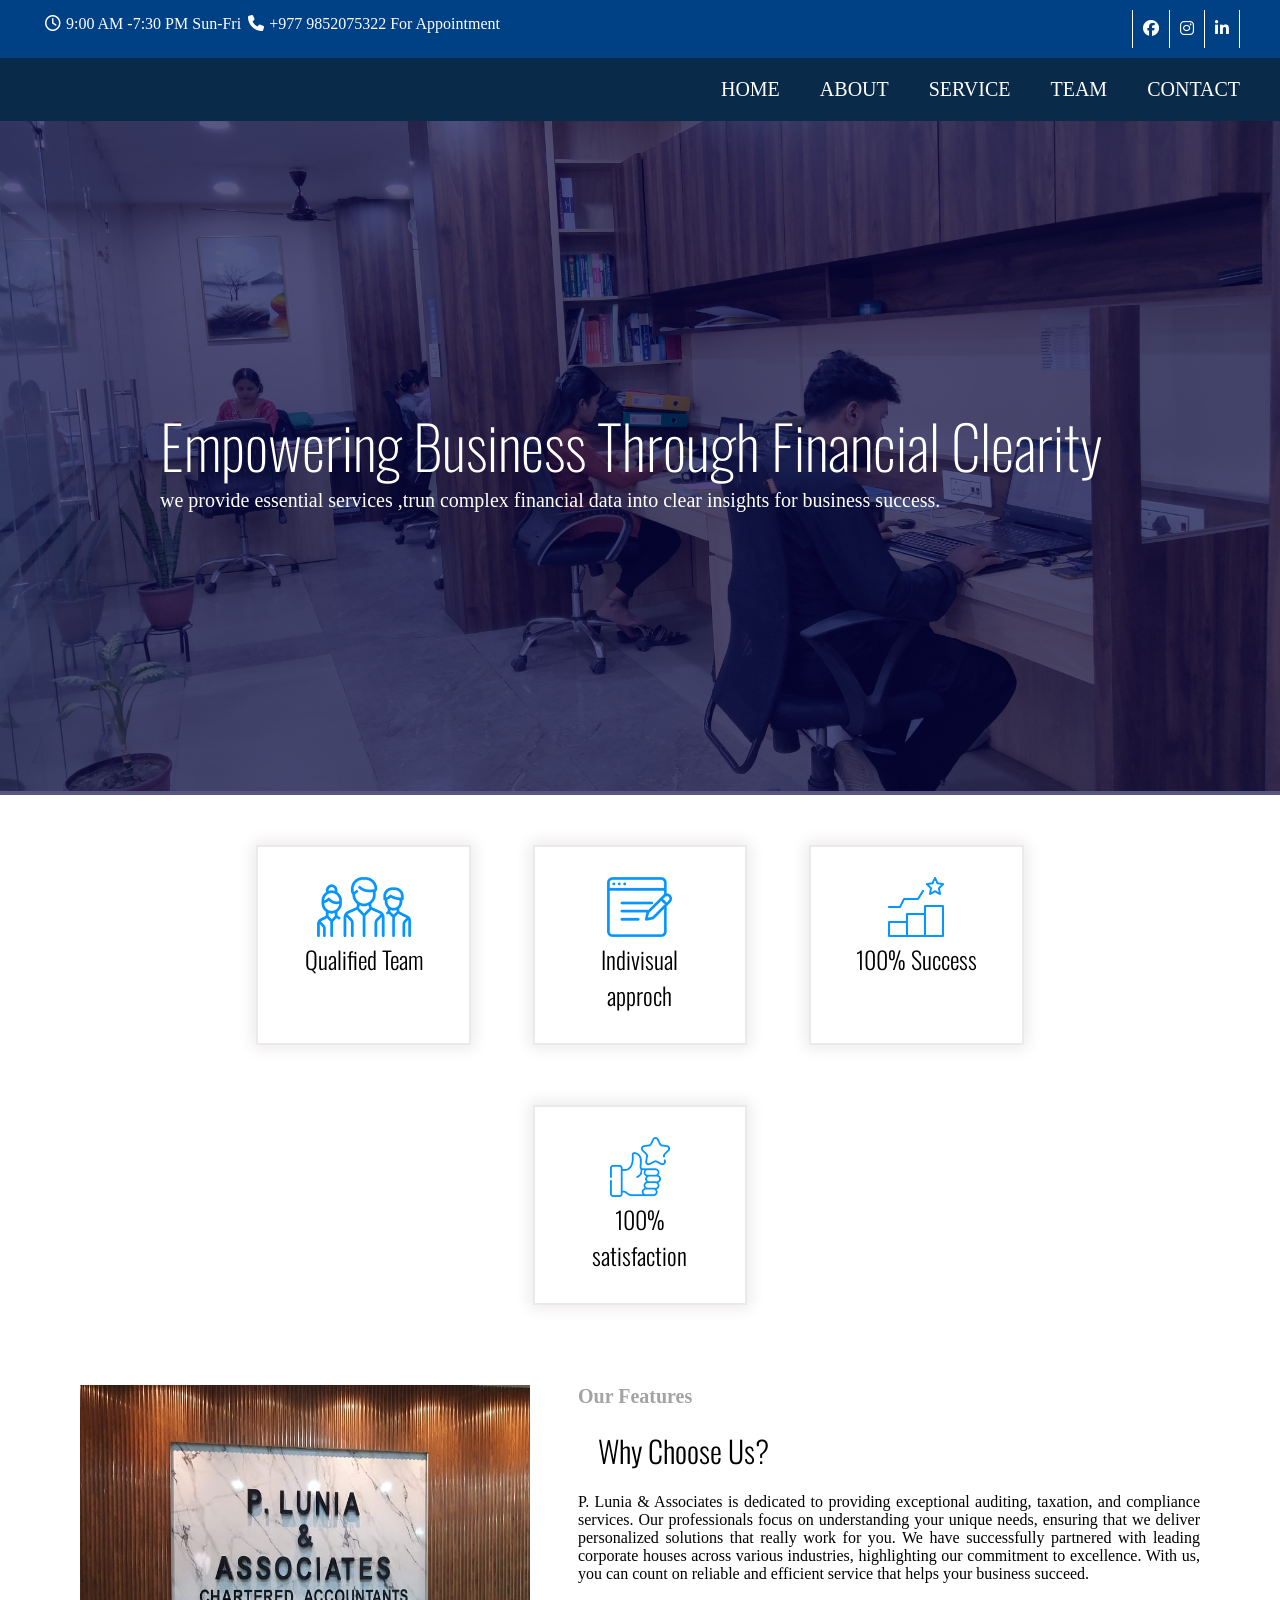
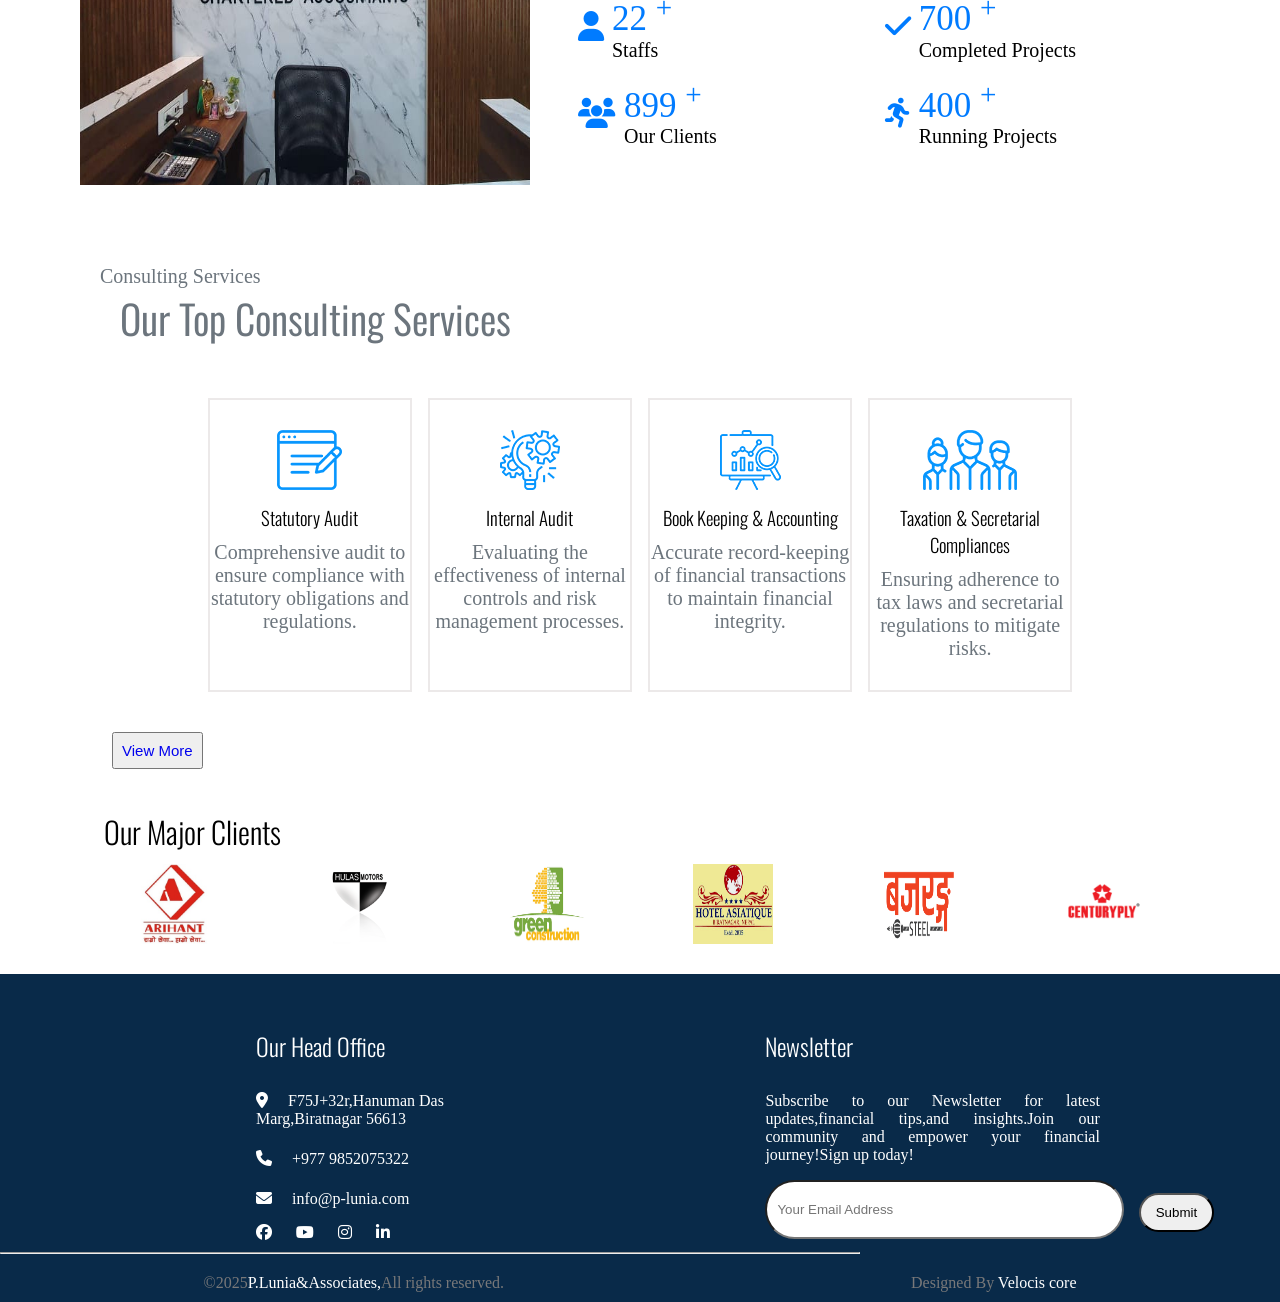
<file: index.html>
<!DOCTYPE html>
<html lang="en">
  <head>
    <meta charset="UTF-8" />
    <meta name="viewport" content="width=device-width, initial-scale=1.0" />
    <title>Document</title>
    <link rel="stylesheet" href="Assets/css/home.css" />
    <link
      rel="stylesheet"
      href="https://cdnjs.cloudflare.com/ajax/libs/font-awesome/6.7.2/css/all.min.css"
    />
    <style>
      @import url("https://fonts.googleapis.com/css2?family=Manrope:wght@200..800&family=Oswald:wght@200..700&family=Poppins:ital,wght@0,100;0,200;0,300;0,400;0,500;0,600;0,700;0,800;0,900;1,100;1,200;1,300;1,400;1,500;1,600;1,700;1,800;1,900&display=swap");
    </style>
  </head>
  <body>
    <!-- header section -->
    <header>
      <div class="topbar">
        <!-- wrapper starts here -->
        <div class="wrapper">
          <div><i class="fa-regular fa-clock"></i>9:00 AM -7:30 PM Sun-Fri</div>
          <div>
            <i class="fa-solid fa-phone"></i>+977 9852075322 For Appointment
          </div>
        </div>
        <!-- wrapper ends here -->
        <!-- social media starts here -->
        <div class="socialmedia">
          <a href="#"><i class="fa-brands fa-facebook"></i></a>
          <a href="#"><i class="fa-brands fa-instagram"></i></a>
          <a href="#"><i class="fa-brands fa-linkedin-in"></i></a>
        </div>
        <!-- social media ends here -->
      </div>
      <div class="navbar">
        <a href="index.html">HOME</a>
        <a href="about.html">ABOUT</a>
        <a href="service.html">SERVICE</a>
        <a href="team.html">TEAM</a>
        <a href="contact.html">CONTACT</a>
      </div>
    </header>
    <!-- home section starts -->
    <section>
      <div class="home">
        <div class="img1">
          <img src="Assets/img/home/background.jpg" alt="img" />
        </div>
        <div class="content">
          <h2>Empowering Business Through Financial Clearity</h2>
          <p>
            we provide essential services ,trun complex financial data into
            clear insights for business success.
          </p>
        </div>
      </div>
      <!-- card section -->

      <div class="card">
        <div class="team">
          <img src="Assets/img/home/home1.png" alt="icon" />
          <h2>Qualified Team</h2>
        </div>
        <div class="team">
          <img src="Assets/img/home/home2.png" alt="icon" />
          <h2>Indivisual approch</h2>
        </div>
        <div class="team">
          <img src="Assets/img/home/home3.png" alt="icon" />
          <h2>100% Success</h2>
        </div>
        <div class="team">
          <img src="Assets/img/home/home4.png" alt="icon" />
          <h2>100% satisfaction</h2>
        </div>
      </div>
      <!-- features section -->
      <div class="feature">
        <img src="Assets/img/home/about.jpg" alt="img" />
        <div class="right">
          <h3>Our Features</h3>
          <h2>Why Choose Us?</h2>
          <p>
            P. Lunia & Associates is dedicated to providing exceptional
            auditing, taxation, and compliance services. Our professionals focus
            on understanding your unique needs, ensuring that we deliver
            personalized solutions that really work for you. We have
            successfully partnered with leading corporate houses across various
            industries, highlighting our commitment to excellence. With us, you
            can count on reliable and efficient service that helps your business
            succeed.
          </p>
          <div class="row">
            <div>
              <div class="icon1">
                <i class="fa-solid fa-user"></i>
                <div class="text">
                  <h3>22 <sup>+</sup></h3>
                  <p>Staffs</p>
                </div>
              </div>

              <div class="icon1">
                <i class="fa-solid fa-users"></i>
                <div class="text">
                  <h3>899 <sup>+</sup></h3>
                  <p>Our Clients</p>
                </div>
              </div>
            </div>
            <div>
              <div class="icon1">
                <i class="fa-solid fa-check"></i>
                <div class="text">
                  <h3>700 <sup>+</sup></h3>
                  <p>Completed Projects</p>
                </div>
              </div>
              <div class="icon1">
                <i class="fa-solid fa-person-running"></i>
                <div class="text">
                  <h3>400 <sup>+</sup></h3>
                  <p>Running Projects</p>
                </div>
              </div>
            </div>
          </div>
        </div>
      </div>

      <!-- service section starts -->
      <div class="services">
        <div class="service">
          <p>Consulting Services</p>
          <h2>Our Top Consulting Services</h2>
        </div>
        <div class="card1">
          <div class="team1">
            <img src="Assets/img/home/icon-1.png" alt="icon1" />
            <h3>Statutory Audit</h3>
            <p>
              Comprehensive audit to ensure compliance with statutory
              obligations and regulations.
            </p>
          </div>
          <div class="team1">
            <img src="Assets/img/home/icon-2.png" alt="icon2" />
            <h3>Internal Audit</h3>
            <p>
              Evaluating the effectiveness of internal controls and risk
              management processes.
            </p>
          </div>
          <div class="team1">
            <img src="Assets/img/home/icon-3.png" alt="icon3" />
            <h3>Book Keeping & Accounting</h3>
            <p>
              Accurate record-keeping of financial transactions to maintain
              financial integrity.
            </p>
          </div>
          <div class="team1">
            <img src="Assets/img/home/icon-4.png" alt="icon1" />
            <h3>Taxation & Secretarial Compliances</h3>
            <p>
              Ensuring adherence to tax laws and secretarial regulations to
              mitigate risks.
            </p>
          </div>
        </div>
        <div class="context">
          <button><a href="service.html">View More</a></button>
        </div>
      </div>
      <div class="last">
        <h2>Our Major Clients</h2>

        <div class="clients">
          <img src="Assets/img/home/client1.jpg" alt="" />
          <img src="Assets/img/home/client2.png" alt="" />
          <img src="Assets/img/home/client3.png" alt="" />
          <img src="Assets/img/home/client4.png" alt="" />
          <img src="Assets/img/home/client5.png" alt="" />
          <img src="Assets/img/home/client6.png" alt="" />
        </div>
      </div>
    </section>
    <!-- footer starts -->
    <footer>
      <div class="container">
        <div class="left-content">
          <h2 style="margin: 20px 0px; line-height: 40px">Our Head Office</h2>
          <p>
            <i class="fa-solid fa-location-dot"></i>F75J+32r,Hanuman Das
            Marg,Biratnagar 56613
          </p>
          <p><i class="fa-solid fa-phone"></i>+977 9852075322</p>
          <p><i class="fa-solid fa-envelope"></i>info@p-lunia.com</p>
          <div class="social">
            <i class="fa-brands fa-facebook"></i>
            <i class="fa-brands fa-youtube"></i>
            <i class="fa-brands fa-instagram"></i>
            <i class="fa-brands fa-linkedin-in"></i>
          </div>
        </div>
        <div class="right-content">
          <h2 style="margin: 20px 0px; line-height: 40px">Newsletter</h2>
          <p style="width: 65%; text-align: justify">
            Subscribe to our Newsletter for latest updates,financial tips,and
            insights.Join our community and empower your financial journey!Sign
            up today!
          </p>
          <!-- form start -->
          <div class="form">
            <div class="input">
              <input type="email" required placeholder="Your Email Address" />
            </div>
            <div class="button">
              <button type="submit">Submit</button>
            </div>
          </div>
        </div>
      </div>
      <hr style="width: 67%; justify-self: center; margin: 10px 0px" />
      <div class="bottom-footer">
        <p>
          &copy;2025<a href="https://www.p-lunia.com/">P.Lunia&Associates,</a
          >All rights reserved.
        </p>
        <p>
          Designed By <a href="https://www.velociscore.com/">Velocis core</a>
        </p>
      </div>
    </footer>
  </body>
</html>
</file>
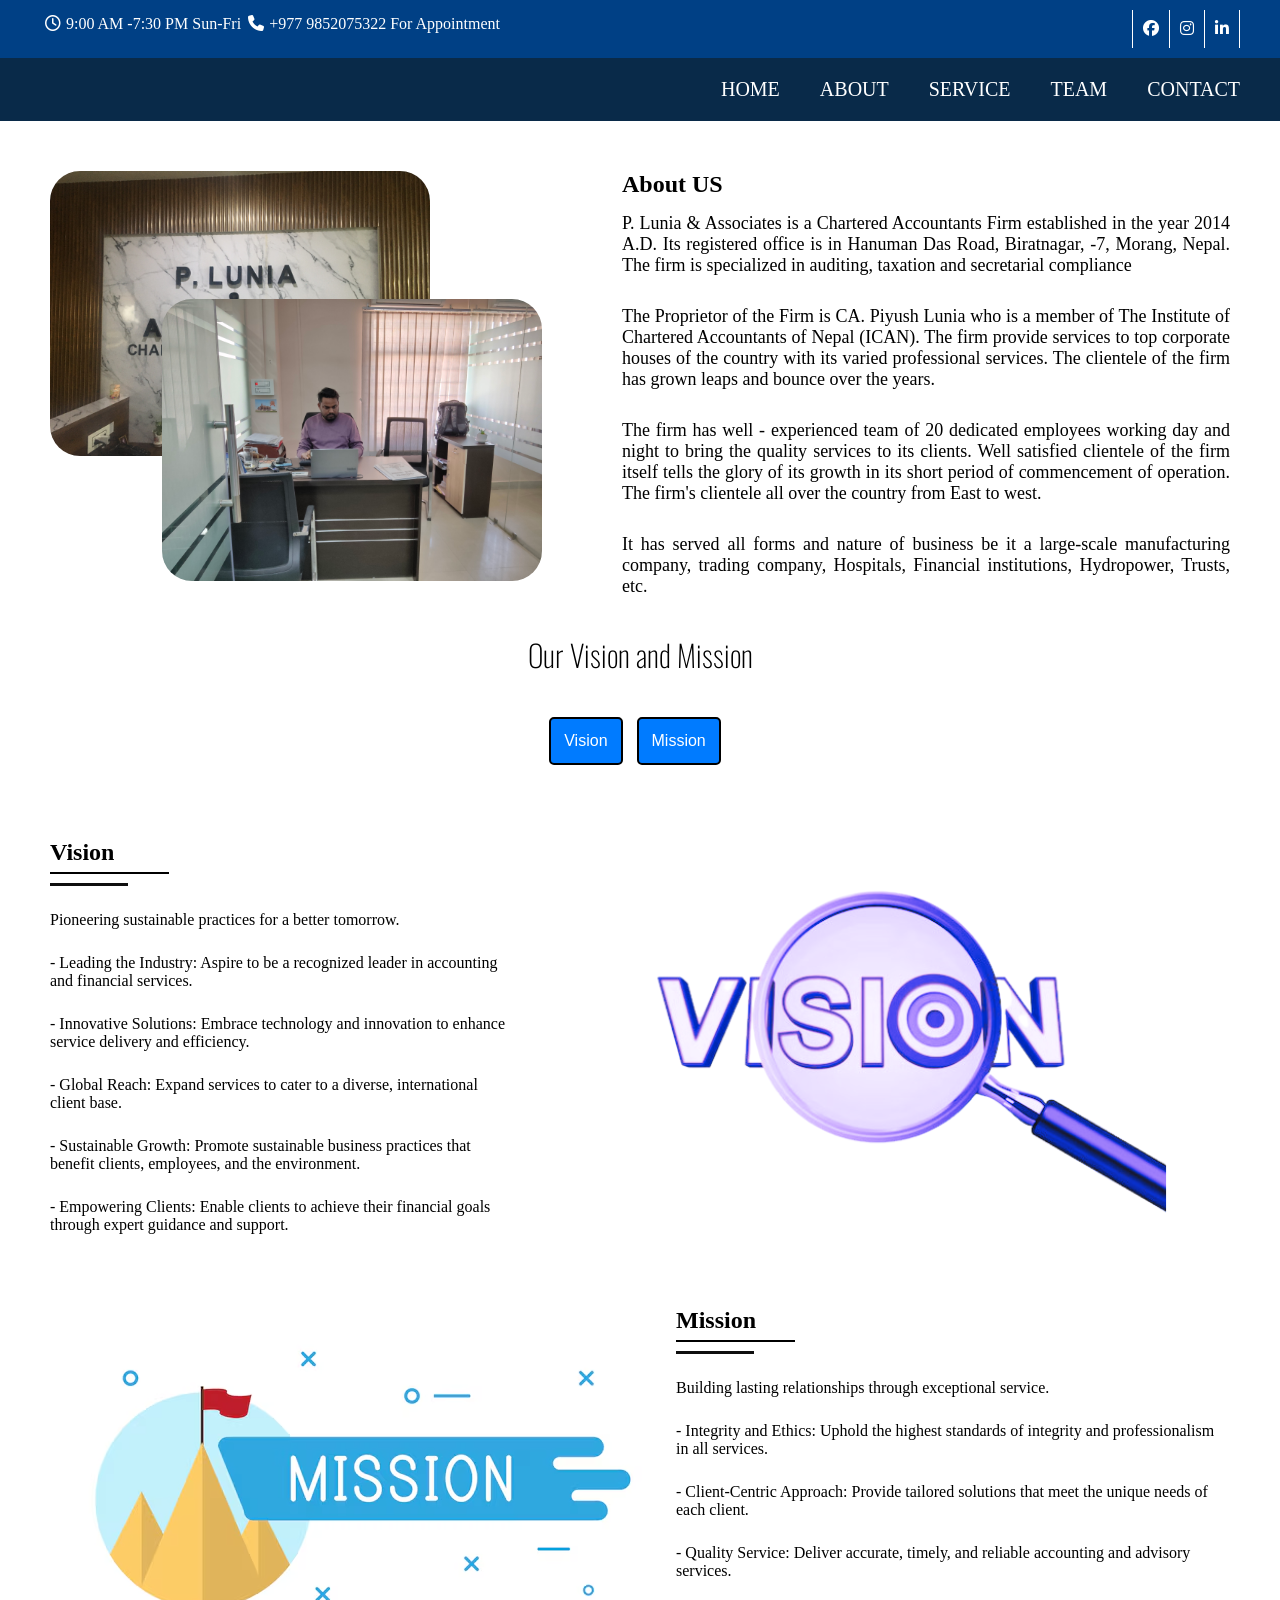
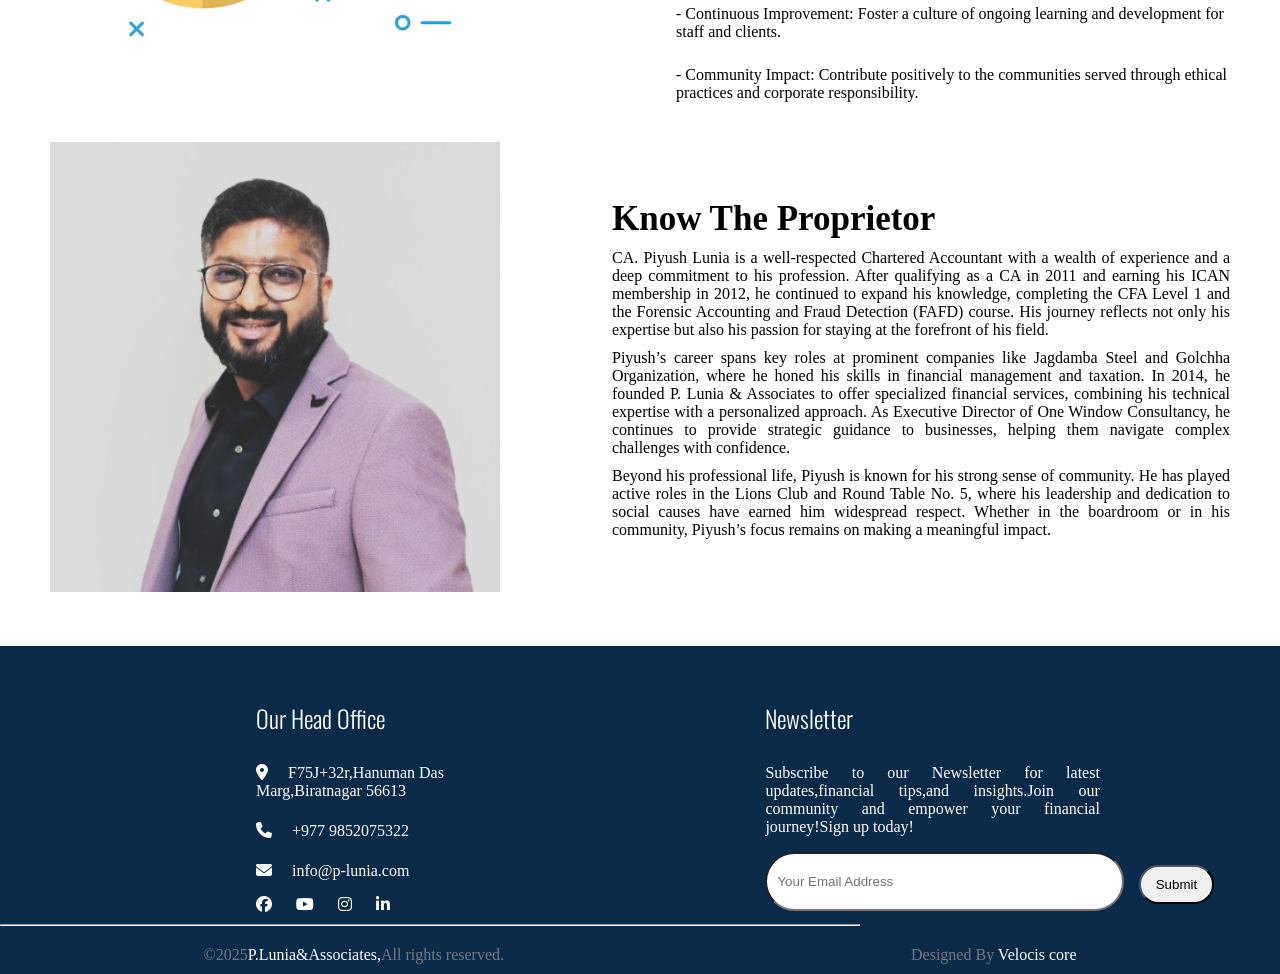
<file: about.html>
<!DOCTYPE html>
<html lang="en">
  <head>
    <meta charset="UTF-8" />
    <meta name="viewport" content="width=device-width, initial-scale=1.0" />
    <title>Document</title>
    <link rel="stylesheet" href="Assets/css/about.css" />
    <link
      rel="stylesheet"
      href="https://cdnjs.cloudflare.com/ajax/libs/font-awesome/6.7.2/css/all.min.css"
    />
    <style>
      @import url("https://fonts.googleapis.com/css2?family=Manrope:wght@200..800&family=Oswald:wght@200..700&family=Poppins:ital,wght@0,100;0,200;0,300;0,400;0,500;0,600;0,700;0,800;0,900;1,100;1,200;1,300;1,400;1,500;1,600;1,700;1,800;1,900&display=swap");
    </style>
  </head>
  <body>
    <!-- header section -->
    <header>
      <div class="topbar">
        <!-- wrapper starts here -->
        <div class="wrapper">
          <div><i class="fa-regular fa-clock"></i>9:00 AM -7:30 PM Sun-Fri</div>
          <div>
            <i class="fa-solid fa-phone"></i>+977 9852075322 For Appointment
          </div>
        </div>
        <!-- wrapper ends here -->
        <!-- social media starts here -->
        <div class="socialmedia">
          <a href="#"><i class="fa-brands fa-facebook"></i></a>
          <a href="#"><i class="fa-brands fa-instagram"></i></a>
          <a href="#"><i class="fa-brands fa-linkedin-in"></i></a>
        </div>
        <!-- social media ends here -->
      </div>
      <div class="navbar">
        <a href="index.html">HOME</a>
        <a href="about.html">ABOUT</a>
        <a href="service.html">SERVICE</a>
        <a href="team.html">TEAM</a>
        <a href="contact.html">CONTACT</a>
      </div>
    </header>
    <!-- about section -->
    <section class="main">
      <div class="about">
        <!-- image wrapper -->

        <div class="top-img">
          <img src="Assets/img/about/about-img-1.jpg" alt="img1" />
          <div class="bottom-img">
            <img src="Assets/img/about/about.jpg" alt="img2" />
          </div>
        </div>
        <div class="title">
          <h2>About US</h2>

          <p>
            P. Lunia & Associates is a Chartered Accountants Firm established in
            the year 2014 A.D. Its registered office is in Hanuman Das Road,
            Biratnagar, -7, Morang, Nepal. The firm is specialized in auditing,
            taxation and secretarial compliance
          </p>

          <p>
            The Proprietor of the Firm is CA. Piyush Lunia who is a member of
            The Institute of Chartered Accountants of Nepal (ICAN). The firm
            provide services to top corporate houses of the country with its
            varied professional services. The clientele of the firm has grown
            leaps and bounce over the years.
          </p>
          <p>
            The firm has well - experienced team of 20 dedicated employees
            working day and night to bring the quality services to its clients.
            Well satisfied clientele of the firm itself tells the glory of its
            growth in its short period of commencement of operation. The firm's
            clientele all over the country from East to west.
          </p>

          <p>
            It has served all forms and nature of business be it a large-scale
            manufacturing company, trading company, Hospitals, Financial
            institutions, Hydropower, Trusts, etc.
          </p>
        </div>
      </div>
      <!-- mission vision heading section -->
      <div class="goal">
        <h2>Our Vision and Mission</h2>
        <button class="btn-1">Vision</button>
        <button class="btn-2">Mission</button>
      </div>
      <!-- vision starts -->
      <div class="vision">
        <div class="left">
          <h2>
            <hr />
            Vision
          </h2>

          <p>Pioneering sustainable practices for a better tomorrow.</p>

          <p>
            - Leading the Industry: Aspire to be a recognized leader in
            accounting and financial services.
          </p>
          <p>
            - Innovative Solutions: Embrace technology and innovation to enhance
            service delivery and efficiency.
          </p>
          <p>
            - Global Reach: Expand services to cater to a diverse, international
            client base.
          </p>
          <p>
            - Sustainable Growth: Promote sustainable business practices that
            benefit clients, employees, and the environment.
          </p>
          <p>
            - Empowering Clients: Enable clients to achieve their financial
            goals through expert guidance and support.
          </p>
        </div>
        <div class="img1">
          <img src="Assets/img/about/vision.png" alt="img" />
        </div>
      </div>
      <!-- mission starts -->
      <div class="vision">
        <div class="img2">
          <img src="Assets/img/about/mission.png" alt="img" />
        </div>
        <div class="right">
          <h2>
            <hr />
            Mission
          </h2>

          <p>Building lasting relationships through exceptional service.</p>

          <p>
            - Integrity and Ethics: Uphold the highest standards of integrity
            and professionalism in all services.
          </p>
          <p>
            - Client-Centric Approach: Provide tailored solutions that meet the
            unique needs of each client.
          </p>
          <p>
            - Quality Service: Deliver accurate, timely, and reliable accounting
            and advisory services.
          </p>
          <p>
            - Continuous Improvement: Foster a culture of ongoing learning and
            development for staff and clients.
          </p>
          <p>
            - Community Impact: Contribute positively to the communities served
            through ethical practices and corporate responsibility.
          </p>
        </div>
      </div>
      <!-- mission ends -->
      <!-- propritor section -->
      <div class="leader">
        <div class="img3">
          <img src="Assets/img/about/piyush.jpg" alt="img" />
        </div>
        <div class="info">
          <h2>Know The Proprietor</h2>
          <p>
            CA. Piyush Lunia is a well-respected Chartered Accountant with a
            wealth of experience and a deep commitment to his profession. After
            qualifying as a CA in 2011 and earning his ICAN membership in 2012,
            he continued to expand his knowledge, completing the CFA Level 1 and
            the Forensic Accounting and Fraud Detection (FAFD) course. His
            journey reflects not only his expertise but also his passion for
            staying at the forefront of his field.
          </p>
          <p>
            Piyush’s career spans key roles at prominent companies like Jagdamba
            Steel and Golchha Organization, where he honed his skills in
            financial management and taxation. In 2014, he founded P. Lunia &
            Associates to offer specialized financial services, combining his
            technical expertise with a personalized approach. As Executive
            Director of One Window Consultancy, he continues to provide
            strategic guidance to businesses, helping them navigate complex
            challenges with confidence.
          </p>
          <p>
            Beyond his professional life, Piyush is known for his strong sense
            of community. He has played active roles in the Lions Club and Round
            Table No. 5, where his leadership and dedication to social causes
            have earned him widespread respect. Whether in the boardroom or in
            his community, Piyush’s focus remains on making a meaningful impact.
          </p>
        </div>
      </div>
    </section>
    <!-- footer starts -->
    <footer>
      <div class="container">
        <div class="left-content">
          <h2 style="margin: 20px 0px; line-height: 40px">Our Head Office</h2>
          <p>
            <i class="fa-solid fa-location-dot"></i>F75J+32r,Hanuman Das
            Marg,Biratnagar 56613
          </p>
          <p><i class="fa-solid fa-phone"></i>+977 9852075322</p>
          <p><i class="fa-solid fa-envelope"></i>info@p-lunia.com</p>
          <div class="social">
            <i class="fa-brands fa-facebook"></i>
            <i class="fa-brands fa-youtube"></i>
            <i class="fa-brands fa-instagram"></i>
            <i class="fa-brands fa-linkedin-in"></i>
          </div>
        </div>
        <div class="right-content">
          <h2 style="margin: 20px 0px; line-height: 40px">Newsletter</h2>
          <p style="width: 65%; text-align: justify">
            Subscribe to our Newsletter for latest updates,financial tips,and
            insights.Join our community and empower your financial journey!Sign
            up today!
          </p>
          <!-- form start -->
          <div class="form">
            <div class="input">
              <input type="email" required placeholder="Your Email Address" />
            </div>
            <div class="button">
              <button type="submit">Submit</button>
            </div>
          </div>
        </div>
      </div>
      <hr style="width: 67%; justify-self: center; margin: 10px 0px" />
      <div class="bottom-footer">
        <p>
          &copy;2025<a href="https://www.p-lunia.com/">P.Lunia&Associates,</a
          >All rights reserved.
        </p>
        <p>
          Designed By <a href="https://www.velociscore.com/">Velocis core</a>
        </p>
      </div>
    </footer>
  </body>
</html>
</file>
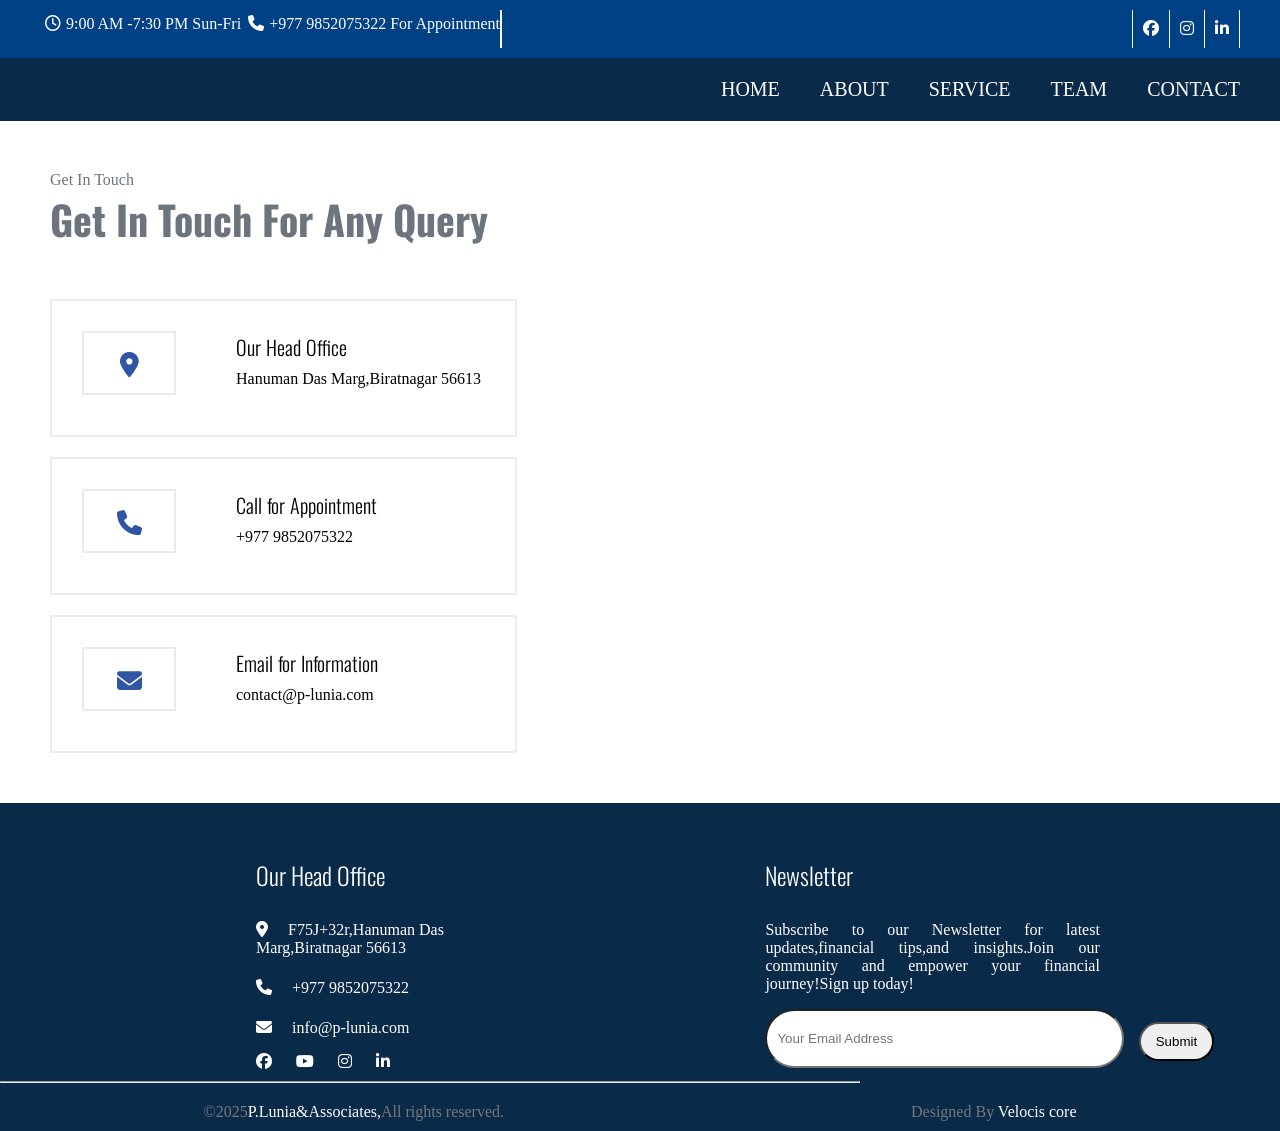
<file: contact.html>
<!DOCTYPE html>
<html lang="en">
  <head>
    <meta charset="UTF-8" />
    <meta name="viewport" content="width=device-width, initial-scale=1.0" />
    <title>Document</title>
    <link rel="stylesheet" href="Assets/css/contact.css" />
    <link
      rel="stylesheet"
      href="https://cdnjs.cloudflare.com/ajax/libs/font-awesome/6.7.2/css/all.min.css"
    />
    <style>
      @import url("https://fonts.googleapis.com/css2?family=Manrope:wght@200..800&family=Oswald:wght@200..700&family=Poppins:ital,wght@0,100;0,200;0,300;0,400;0,500;0,600;0,700;0,800;0,900;1,100;1,200;1,300;1,400;1,500;1,600;1,700;1,800;1,900&display=swap");
    </style>
  </head>
  <body>
    <!-- header section -->
    <header>
      <div class="topbar">
        <!-- wrapper starts here -->
        <div class="wrapper">
          <div><i class="fa-regular fa-clock"></i>9:00 AM -7:30 PM Sun-Fri</div>
          <div>
            <i class="fa-solid fa-phone"></i>+977 9852075322 For Appointment
          </div>
        </div>
        <!-- wrapper ends here -->
        <!-- social media starts here -->
        <div class="socialmedia">
          <a href="#"><i class="fa-brands fa-facebook"></i></a>
          <a href="#"><i class="fa-brands fa-instagram"></i></a>
          <a href="#"><i class="fa-brands fa-linkedin-in"></i></a>
        </div>
        <!-- social media ends here -->
      </div>
      <div class="navbar">
        <a href="index.html">HOME</a>
        <a href="about.html">ABOUT</a>
        <a href="service.html">SERVICE</a>
        <a href="team.html">TEAM</a>
        <a href="contact.html">CONTACT</a>
      </div>
    </header>
    <!-- contact section start here -->
    <div class="contact">
      <p>Get In Touch</p>
      <h2>Get In Touch For Any Query</h2>
    </div>
    <div class="main">
      <div class="cards">
        <div class="data">
          <!-- location parts -->
          <i class="fa-solid fa-location-dot"></i>
          <div>
            <h4>Our Head Office</h4>
            <p>Hanuman Das Marg,Biratnagar 56613</p>
          </div>
        </div>
        <!-- phone parts -->
        <div class="data">
          <i class="fa-solid fa-phone"></i>
          <div>
            <h4>Call for Appointment</h4>
            <p>+977 9852075322</p>
          </div>
        </div>
        <!-- Email parts -->
        <div class="data">
          <i class="fa-solid fa-envelope"></i>
          <div>
            <h4>Email for Information</h4>
            <p>contact@p-lunia.com</p>
          </div>
        </div>
      </div>
      <!-- map section -->
      <div class="map">
        <iframe
          src="https://www.google.com/maps/embed?pb=!1m14!1m8!1m3!1d3571.938136096418!2d87.280028!3d26.457723!3m2!1i1024!2i768!4f13.1!3m3!1m2!1s0x39ef74473a64d13b%3A0x64bafdce8a4eeb50!2sCA.%20Piyush%20Lunia%2C%20P.%20Lunia%20%26%20Associates!5e0!3m2!1sen!2snp!4v1737354441357!5m2!1sen!2snp"
          width="600px"
          height="450px"
          style="border: 0"
          allowfullscreen=""
          loading="lazy"
          referrerpolicy="no-referrer-when-downgrade"
        ></iframe>
      </div>
    </div>

    <!-- contact section ends -->
    <!-- footer starts -->
    <footer>
      <div class="container">
        <div class="left-content">
          <h2 style="margin: 20px 0px; line-height: 40px">Our Head Office</h2>
          <p>
            <i class="fa-solid fa-location-dot"></i>F75J+32r,Hanuman Das
            Marg,Biratnagar 56613
          </p>
          <p><i class="fa-solid fa-phone"></i>+977 9852075322</p>
          <p><i class="fa-solid fa-envelope"></i>info@p-lunia.com</p>
          <div class="social">
            <i class="fa-brands fa-facebook"></i>
            <i class="fa-brands fa-youtube"></i>
            <i class="fa-brands fa-instagram"></i>
            <i class="fa-brands fa-linkedin-in"></i>
          </div>
        </div>
        <div class="right-content">
          <h2 style="margin: 20px 0px; line-height: 40px">Newsletter</h2>
          <p style="width: 65%; text-align: justify">
            Subscribe to our Newsletter for latest updates,financial tips,and
            insights.Join our community and empower your financial journey!Sign
            up today!
          </p>
          <!-- form start -->
          <div class="form">
            <div class="input">
              <input type="email" required placeholder="Your Email Address" />
            </div>
            <div class="button">
              <button type="submit">Submit</button>
            </div>
          </div>
        </div>
      </div>
      <hr style="width: 67%; justify-self: center; margin: 10px 0px" />
      <div class="bottom-footer">
        <p>
          &copy;2025<a href="https://www.p-lunia.com/">P.Lunia&Associates,</a
          >All rights reserved.
        </p>
        <p>
          Designed By <a href="https://www.velociscore.com/">Velocis core</a>
        </p>
      </div>
    </footer>
  </body>
</html>
</file>
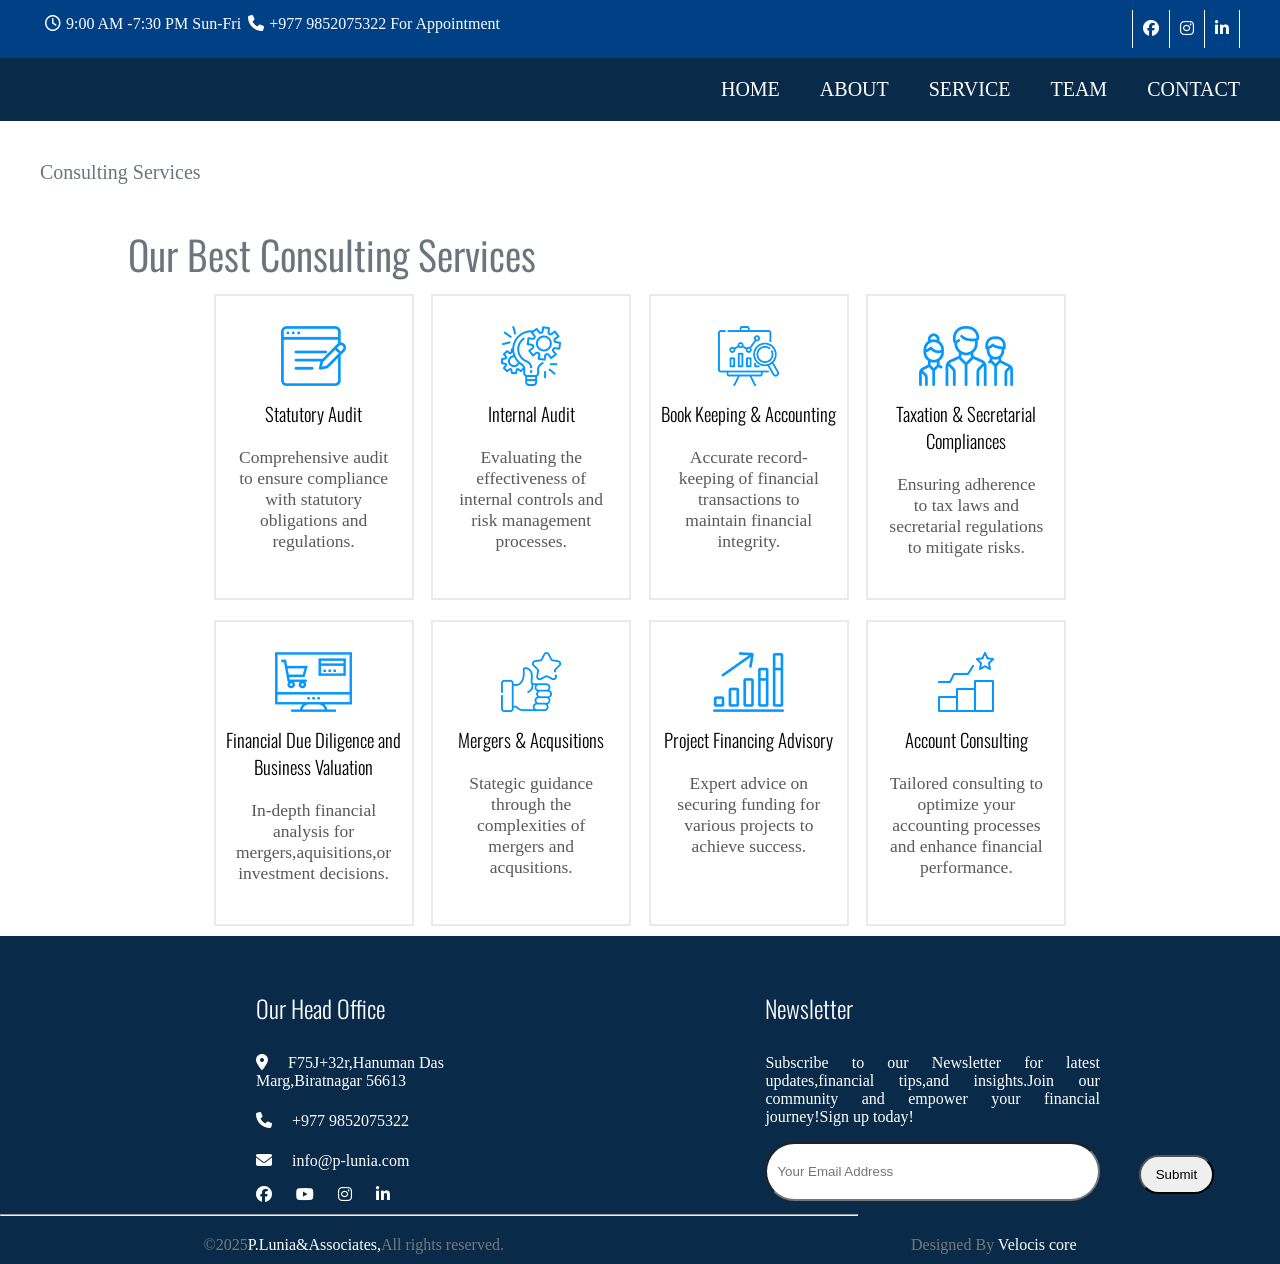
<file: service.html>
<!DOCTYPE html>
<html lang="en">
  <head>
    <meta charset="UTF-8" />
    <meta name="viewport" content="width=device-width, initial-scale=1.0" />
    <title>Document</title>
    <link rel="stylesheet" href="Assets/css/service.css" />
    <link
      rel="stylesheet"
      href="https://cdnjs.cloudflare.com/ajax/libs/font-awesome/6.7.2/css/all.min.css"
    />
    <style>
      @import url("https://fonts.googleapis.com/css2?family=Manrope:wght@200..800&family=Oswald:wght@200..700&family=Poppins:ital,wght@0,100;0,200;0,300;0,400;0,500;0,600;0,700;0,800;0,900;1,100;1,200;1,300;1,400;1,500;1,600;1,700;1,800;1,900&display=swap");
    </style>
  </head>
  <body>
    <!-- header section -->
    <header>
      <div class="topbar">
        <!-- wrapper starts here -->
        <div class="wrapper">
          <div><i class="fa-regular fa-clock"></i>9:00 AM -7:30 PM Sun-Fri</div>
          <div>
            <i class="fa-solid fa-phone"></i>+977 9852075322 For Appointment
          </div>
        </div>
        <!-- wrapper ends here -->
        <!-- social media starts here -->
        <div class="socialmedia">
          <a href="#"><i class="fa-brands fa-facebook"></i></a>
          <a href="#"><i class="fa-brands fa-instagram"></i></a>
          <a href="#"><i class="fa-brands fa-linkedin-in"></i></a>
        </div>
        <!-- social media ends here -->
      </div>
      <div class="navbar">
        <a href="index.html">HOME</a>
        <a href="about.html">ABOUT</a>
        <a href="service.html">SERVICE</a>
        <a href="team.html">TEAM</a>
        <a href="contact.html">CONTACT</a>
      </div>
    </header>
    <main>
      <div class="content">
        <div class="service">
          <p>Consulting Services</p>
          <h2>Our Best Consulting Services</h2>
        </div>
        <div class="container1">
          <div class="service-items">
            <img src="Assets/img/service/icon-1.png" alt="icon1" />
            <h3>Statutory Audit</h3>
            <p>
              Comprehensive audit to ensure compliance with statutory
              obligations and regulations.
            </p>
          </div>
          <div class="service-items">
            <img src="Assets/img/service/icon-2.png" alt="icon2" />
            <h3>Internal Audit</h3>
            <p>
              Evaluating the effectiveness of internal controls and risk
              management processes.
            </p>
          </div>
          <div class="service-items">
            <img src="Assets/img/service/icon-3.png" alt="icon3" />
            <h3>Book Keeping & Accounting</h3>
            <p>
              Accurate record-keeping of financial transactions to maintain
              financial integrity.
            </p>
          </div>
          <div class="service-items">
            <img src="Assets/img/service/icon-4.png" alt="icon1" />
            <h3>Taxation & Secretarial Compliances</h3>
            <p>
              Ensuring adherence to tax laws and secretarial regulations to
              mitigate risks.
            </p>
          </div>
          <div class="service-items">
            <img src="Assets/img/service/icon-5.png" alt="icon1" />
            <h3>Financial Due Diligence and Business Valuation</h3>
            <p>
              In-depth financial analysis for mergers,aquisitions,or investment
              decisions.
            </p>
          </div>
          <div class="service-items">
            <img src="Assets/img/service/icon-6.png" alt="icon1" />
            <h3>Mergers & Acqusitions</h3>
            <p>
              Stategic guidance through the complexities of mergers and
              acqusitions.
            </p>
          </div>
          <div class="service-items">
            <img src="Assets/img/service/icon-7.png" alt="icon1" />
            <h3>Project Financing Advisory</h3>
            <p>
              Expert advice on securing funding for various projects to achieve
              success.
            </p>
          </div>
          <div class="service-items">
            <img src="Assets/img/service/icon-8.png" alt="icon1" />
            <h3>Account Consulting</h3>
            <p>
              Tailored consulting to optimize your accounting processes and
              enhance financial performance.
            </p>
          </div>
        </div>
      </div>
    </main>
    <footer>
      <div class="container">
        <div class="left-content">
          <h2 style="margin: 20px 0px; line-height: 40px">Our Head Office</h2>
          <p>
            <i class="fa-solid fa-location-dot"></i>F75J+32r,Hanuman Das
            Marg,Biratnagar 56613
          </p>
          <p><i class="fa-solid fa-phone"></i>+977 9852075322</p>
          <p><i class="fa-solid fa-envelope"></i>info@p-lunia.com</p>
          <div class="social">
            <i class="fa-brands fa-facebook"></i>
            <i class="fa-brands fa-youtube"></i>
            <i class="fa-brands fa-instagram"></i>
            <i class="fa-brands fa-linkedin-in"></i>
          </div>
        </div>
        <div class="right-content">
          <h2 style="margin: 20px 0px; line-height: 40px">Newsletter</h2>
          <p style="width: 65%; text-align: justify">
            Subscribe to our Newsletter for latest updates,financial tips,and
            insights.Join our community and empower your financial journey!Sign
            up today!
          </p>
          <!-- form start -->
          <div class="form">
            <div class="input">
              <input type="email" required placeholder="Your Email Address" />
            </div>
            <div class="button">
              <button type="submit">Submit</button>
            </div>
          </div>
        </div>
      </div>
      <hr style="width: 67%; justify-self: center; margin: 10px 0px" />
      <div class="bottom-footer">
        <p>
          &copy;2025<a href="https://www.p-lunia.com/">P.Lunia&Associates,</a
          >All rights reserved.
        </p>
        <p>
          Designed By <a href="https://www.velociscore.com/">Velocis core</a>
        </p>
      </div>
    </footer>
  </body>
</html>
</file>
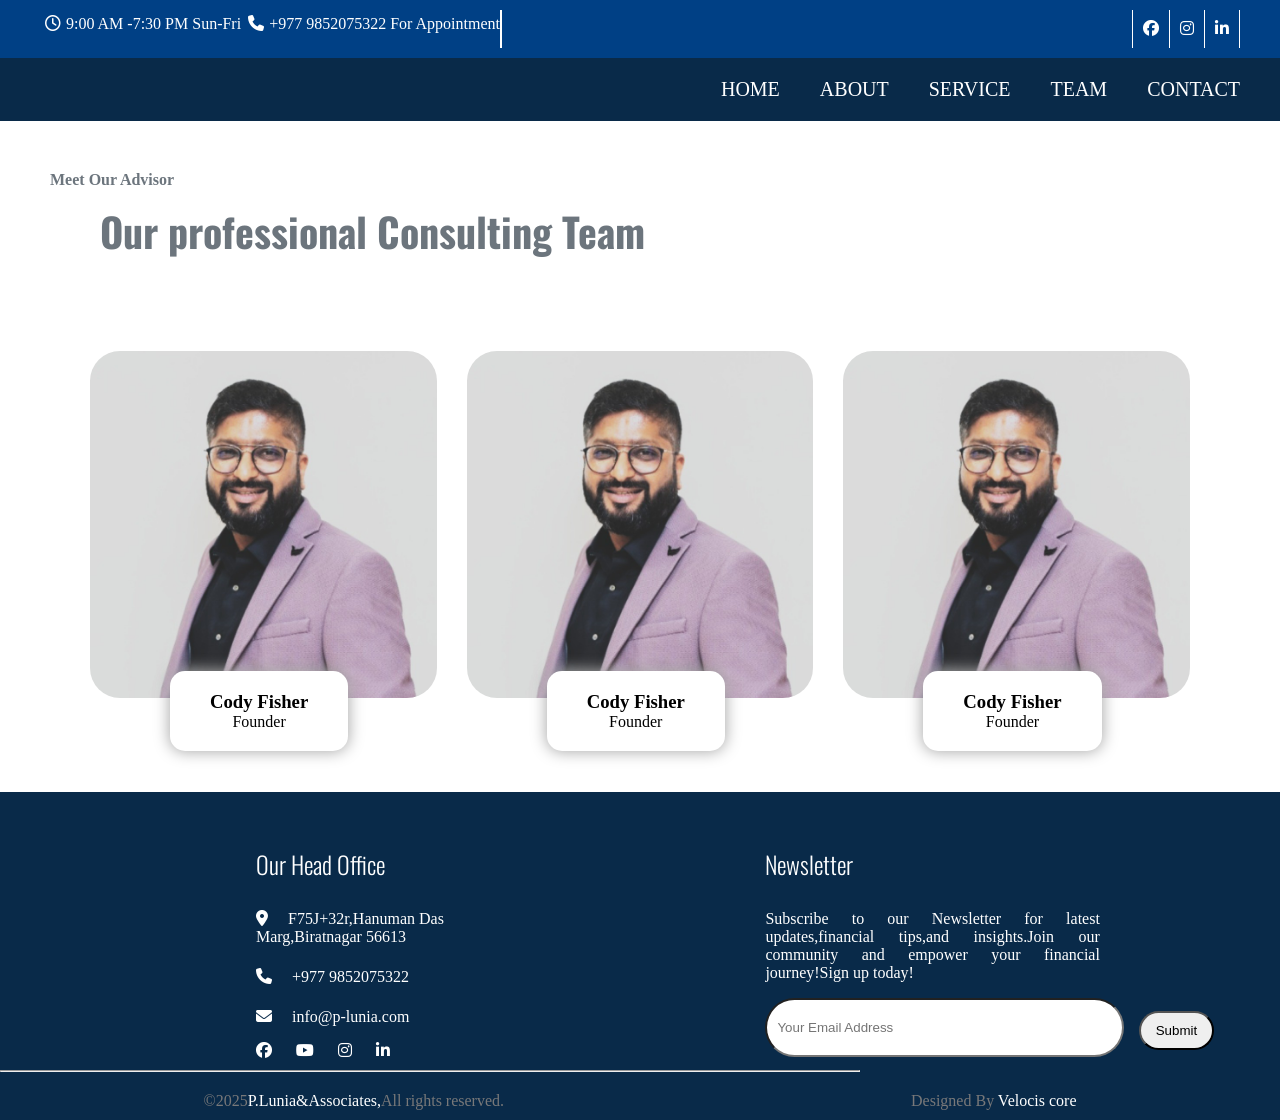
<file: team.html>
<!DOCTYPE html>
<html lang="en">
  <head>
    <meta charset="UTF-8" />
    <meta name="viewport" content="width=device-width, initial-scale=1.0" />
    <title>Document</title>
    <link rel="stylesheet" href="Assets/css/team.css" />
    <link
      rel="stylesheet"
      href="https://cdnjs.cloudflare.com/ajax/libs/font-awesome/6.7.2/css/all.min.css"
    />
    <style>
      @import url("https://fonts.googleapis.com/css2?family=Manrope:wght@200..800&family=Oswald:wght@200..700&family=Poppins:ital,wght@0,100;0,200;0,300;0,400;0,500;0,600;0,700;0,800;0,900;1,100;1,200;1,300;1,400;1,500;1,600;1,700;1,800;1,900&display=swap");
    </style>
  </head>
  <body>
    <header>
      <div class="topbar">
        <!-- wrapper starts here -->
        <div class="wrapper">
          <div><i class="fa-regular fa-clock"></i>9:00 AM -7:30 PM Sun-Fri</div>
          <div>
            <i class="fa-solid fa-phone"></i>+977 9852075322 For Appointment
          </div>
        </div>
        <!-- wrapper ends here -->
        <!-- social media starts here -->
        <div class="socialmedia">
          <a href="#"><i class="fa-brands fa-facebook"></i></a>
          <a href="#"><i class="fa-brands fa-instagram"></i></a>
          <a href="#"><i class="fa-brands fa-linkedin-in"></i></a>
        </div>
        <!-- social media ends here -->
      </div>
      <div class="navbar">
        <a href="index.html">HOME</a>
        <a href="about.html">ABOUT</a>
        <a href="service.html">SERVICE</a>
        <a href="team.html">TEAM</a>
        <a href="contact.html">CONTACT</a>
      </div>
    </header>
    <div class="team">
      <h2>Meet Our Advisor</h2>
      <h3>Our professional Consulting Team</h3>
    </div>
    <div class="container1">
      <div class="member">
        <img src="Assets/img/team/piyush.jpg" alt="" />
        <div class="content">
          <h3>Cody Fisher</h3>
          <p>Founder</p>
        </div>
      </div>
      <div class="member">
        <img src="Assets/img/team/piyush.jpg" alt="" />
        <div class="content">
          <h3>Cody Fisher</h3>
          <p>Founder</p>
        </div>
      </div>
      <div class="member">
        <img src="Assets/img/team/piyush.jpg" alt="" />
        <div class="content">
          <h3>Cody Fisher</h3>
          <p>Founder</p>
        </div>
      </div>
    </div>
    <!-- footer section starts -->
    <footer>
      <div class="container">
        <div class="left-content">
          <h2 style="margin: 20px 0px; line-height: 40px">Our Head Office</h2>
          <p>
            <i class="fa-solid fa-location-dot"></i>F75J+32r,Hanuman Das
            Marg,Biratnagar 56613
          </p>
          <p><i class="fa-solid fa-phone"></i>+977 9852075322</p>
          <p><i class="fa-solid fa-envelope"></i>info@p-lunia.com</p>
          <div class="social">
            <i class="fa-brands fa-facebook"></i>
            <i class="fa-brands fa-youtube"></i>
            <i class="fa-brands fa-instagram"></i>
            <i class="fa-brands fa-linkedin-in"></i>
          </div>
        </div>
        <div class="right-content">
          <h2 style="margin: 20px 0px; line-height: 40px">Newsletter</h2>
          <p style="width: 65%; text-align: justify">
            Subscribe to our Newsletter for latest updates,financial tips,and
            insights.Join our community and empower your financial journey!Sign
            up today!
          </p>
          <!-- form start -->
          <div class="form">
            <div class="input">
              <input type="email" required placeholder="Your Email Address" />
            </div>
            <div class="button">
              <button type="submit">Submit</button>
            </div>
          </div>
        </div>
      </div>
      <hr style="width: 67%; justify-self: center; margin: 10px 0px" />
      <div class="bottom-footer">
        <p>
          &copy;2025<a href="https://www.p-lunia.com/">P.Lunia&Associates,</a
          >All rights reserved.
        </p>
        <p>
          Designed By <a href="https://www.velociscore.com/">Velocis core</a>
        </p>
      </div>
    </footer>
  </body>
</html>
</file>
<file: Assets/css/home.css>
*{
    padding: 0;
    margin: 0;
    text-decoration: none;
}
/* navbar start */
.topbar{
    background-color: #004085;
   display: flex;
   justify-content: space-between;
   color: white;
   padding: 10px 40px;
}
.wrapper{
 display:flex;
gap: 2px;
}

.wrapper i{
    margin: 5px 5px;
}
.socialmedia{
    display: flex;
    justify-content: center;
    align-items: center;

   a:first-child{
    border-left: 1px solid white;
   }
a{
 color: white;
border-right: 1px solid white; 
 padding: 10px 10px; 
    margin-top: 0;
    margin-bottom: 0;
}
a:hover{
    background-color: white;
    color: #007bff;
}
}
.navbar  {
    background-color: #092a49;
    color: white;
    padding: 20px 10px;
    display: flex;
    gap: 10px;
    justify-content: flex-end;
    position: sticky;
    top: 0;
    

a{
    color: white;
    font-size: 20px;
    margin-right: 30px;
}
a:hover{
    color:#007bff;;
}
} 
/* navbar ends */

/* home section starts */
.img1{
    position: relative;
img{
    height: 670px;
       width: 100%; 
        object-fit: cover; 
} 
}
.content{
    position: absolute;
    top: 25rem;
    left: 10rem;
    color: white;
    h2{
        color: white;
        font-size: 60px;
        font-family: 'Oswald';
        font-weight: 200;
    }
    p{
        font-size: 20px;
    }  
}
.img1::after{
    content: "";
    top: 0px;
    bottom: 0px;
    right: 0px;
    left: 0px;
     background-color: #040241a9; 
    position: absolute;

}

/* card section */
.card{
        width: 68%;
        background-color: white;
        margin: 0 auto;
        display: flex;
        justify-content: space-evenly;
        gap: 10px;
        flex-wrap: wrap;
        h2{
            font-family: 'Oswald';
            font-weight: 300;
        }
       
   
    .team{
        flex-basis: 15%;
        margin-top: 50px;
        text-align: center;
        padding: 30px 40px;
        border: 2px solid rgb(236, 233, 233);
        box-shadow: 0px 0px 15px 3px rgb(236, 233, 233);
        h3{
            padding: 10px 10px;
             font-family: 'Oswald',sans-serif; 
             font-weight: 300;
            }        
    }
    .team:hover{
        box-shadow: none;
    }
    
}
    
    /* features section */
    .feature{
        margin:5rem;
        display:flex;
        justify-content: space-around; 
        gap: 3rem;
         
           img{
            height: 400px;
            width: 450px;
        }       
    .right{
        text-align: justify;
         h3{
            color: #a3a3a4;
            font-size: 20px;
        } 
        h2{
            font-family:'Oswald',sans-serif ;
            font-size: 30px;
            font-weight: 300;
            padding: 20px;
        }
         .row{
            display: flex;
            /* justify-content: space-around; */
            gap: 10rem;
            align-items: center;
            i{
                color: #007bff;
                align-self: center;
            }
            .icon1{
                display: flex;
                font-size: 30px;    
            } 

            h3{
                font-size: 35px;
                color: #007bff;
                font-weight: 150;
            }
            p{
                font-size: 20px;
            }
           .text{
            padding: 8px;
           }
         }
    }
}
/* service section */
.services {
    /* padding: 50px; */
    .service{
        margin: 50px;
        padding-left: 50px;
    }
    p{
        color:#6c757d;
        font-size: 20px;
         
    }
    h2{
        font-size: 40px;
       margin-left: 20px;
        color:#6c757d;
        font-family: 'Oswald'; 
        font-weight: 350;  
    }
        h3{
            
             font-family: 'Oswald'; 
             font-weight: 300;
            }        
    
    }
    .card1{
        width: 68%;
        background-color: white;
        margin: 0 auto;
        display: flex;
        justify-content: space-around;
        flex-wrap: wrap; 
        gap: 10px;   
    }
    .team1{
        flex-basis: 23%;
        text-align: center;
        padding: 30px 0px;
        border: 2px solid rgb(236, 233, 233);
        h3{
            padding: 10px 10px;
             font-family: 'Oswald',sans-serif; 
             font-weight: 300;
            }        
    }  
    .team1:hover{
        box-shadow: 0px 0px 15px 3px rgb(236, 233, 233);
    }


/* for button */
   .context{
    margin-left: 7rem;
    padding-top:40px;
    button{
        font-size: 15px;
        padding: 8px;
    }

   }

   /* last section */
   .last{
    margin: 30px;
    h2{
        margin-left:4rem;
        padding: 10px;
        font-family: 'Oswald',sans-serif;
        font-weight: 300;
        font-size: 30px;
    }
   }
   .clients{
    display: flex;
    justify-content: space-evenly;
    flex-wrap: wrap;
    
img{
    width: 80px;
   }
}

/* footer starts */
footer{
    background-color: #092a49;  

   }
.container{
    display: flex;
    justify-content: space-around;
    padding-top:2rem ;
    margin-left: 16rem;
    color: white;
    gap: 20rem;
         p {
       margin: 10px 0px;
       padding: 6px 0px;
    
     }
     i{
        margin-right: 20px;
     }
     h2{
        font-family: "Oswald",sans-serif;
        font-weight: 300;
     }
    .social i{
        color: white;
    }
            .form{
            position: relative;
        }
            input{
            padding: 20px 10px;
            width: 65%;
            border-radius: 40px;
           
        }
       button{
             padding: 10px 15px;
            border-radius: 30px;
             position: absolute;
             left: 28em; 
             top: 1em;
            
        }
        button:hover{
            background-color: #092a49;
            color: #007bff;
            
        } 
    }
    .bottom-footer{
        display: flex;
        justify-content: space-around;
        padding: 10px 0px;
        p{
            color: #787879;  
        }
    a{
        text-decoration: none;
        color: white;
    }  
} 
/* using media query for responsive websites */
@media(max-width:1440px) and (min-width:1377px){
    .form button{
        left: 24em;
    }
}

   @media(max-width:1005px){
    .card .team{
        flex-basis:45%;
     } 
     footer .container{
        flex-wrap: wrap;
        gap: 0px;
        margin-left: 1rem;
        
    }
    .content{
        width: auto;
        h2{
            font-size: 40px;
        }
    }
    .feature{
        flex-wrap: wrap;
        margin: 2rem;
        img{
            height: auto;
            width:100%;
        }
    }
    .context{
        margin-left: 2rem;
    }
    .last{
        margin: 10px;
   
     h2{
        margin-left: 0.7rem;
    }
}
    
    .services{
     .service{
        margin: 10px;
        padding-left: 20px;
        h2{
            font-size: 30px;
        }  
    }
} 
   
   }
   @media(max-width:768px){
    .topbar{
        display: none;
    }
    .navbar{
        flex-direction: column;
        width: auto;
    }
    
   } 
   
   @media(max-width:647px){
    .content{
        top: 25rem;
        left: 8rem; 
   }
   .card1 .team1{
    flex-basis:100%;
 } 
}
@media(max-width:492px){
    .feature .right .row{
        flex-wrap: wrap;
        gap: 0px;
    }
   
    .container{
        flex-wrap: wrap;
    }
    .bottom-footer{
        flex-wrap: wrap;
    }
}
</file>
<file: Assets/css/about.css>
*{
    padding: 0;
    margin: 0;
    text-decoration: none;
}
/* navbar start */
.topbar{
    background-color: #004085;
   display: flex;
   justify-content: space-between;
   color: white;
   padding: 10px 40px;
}
.wrapper{
 display:flex;
gap: 2px;
}

.wrapper i{
    margin: 5px 5px;
}
.socialmedia{
    display: flex;
    justify-content: center;
    align-items: center;
   a:first-child{
    border-left: 1px solid white;
   }
a{
 color: white;
border-right: 1px solid white; 
 padding: 10px 10px; 
    margin-top: 0;
    margin-bottom: 0;
}
a:hover{
    background-color: white;
    color: #007bff;
}
}
.navbar  {
    background-color: #092a49;
    color: white;
    padding: 20px 10px;
    display: flex;
    gap: 10px;
    justify-content: flex-end;
    position: sticky;
    top: 0;

a{
    color: white;
    font-size: 20px;
    margin-right: 30px;
}
a:hover{
    color:#007bff;
}
} 
/* navbar ends */
/* about us starts */
.main{
    margin: 30px; 
    padding: 20px;
}
.about{
    display: flex;
    justify-content: space-around;
    gap: 12rem;
    
 .top-img{
        position: relative;    
    }
 .bottom-img{
position: absolute; 
top: 8rem;
left: 7rem;
   
} 
img{
    width: 380px;
    border-radius: 30px;
}
.title{
    text-align: justify;
    
}
 p{
    padding: 15px 0px;
    font-size: 18px;
}
}

/* vision mission starts */
.goal{ 
    padding-top: 20px;
    text-align: center;
    h2{
        font-size: 30px;
        font-family: 'Oswald';
        font-weight: 200;
    }
    button{
        margin:40px 10px 0px 0px; 
        padding: 13px;
        font-size: 16px;
        border: 2px solid black;
        background-color: #007bff;
        color: white;
        border-radius: 5px;
    }
    
}
/* vision and mission section */
.vision{
    display: flex;
     justify-content: space-around;
    align-items:center; 
     /* margin-left: 40px;  */
    p{
    padding-top:25px;
    }
    h2{
        padding: 17px 0px;
        border-bottom: 3px solid rgb(15, 15, 15); 
        position: relative;
        width: 78px;
        /* font-weight: 300; */
    } 
    hr{
        width: 150%;
        border: 1px solid black;
        position: absolute;
         top:50px; 
    }
    
}
/* propritor section */
.leader{
    display: flex;
    justify-content: space-around;
    align-items: center;
    margin-top: 40px;
    gap: 7rem;
img{
        width: 450px;
    }
    .info{
       h2{
        font-size: 35px;
       }
        p{
            padding-top: 10px;
            text-align: justify;
            
        }
    }
}
/* footer starts */
footer{
    background-color: #092a49;  

   }
.container{
    display: flex;
    justify-content: space-around;
    padding-top:2rem ;
    margin-left: 16rem;
    color: white;
    gap: 20rem;
         p {
       margin: 10px 0px;
       padding: 6px 0px;
    
     }
     i{
        margin-right: 20px;
     }
     h2{
        font-family: "Oswald",sans-serif;
        font-weight: 300;
     }
    .social i{
        color: white;
    }
            .form{
            position: relative;
        }
            input{
            padding: 20px 10px;
            width: 65%;
            border-radius: 40px;
           
        }
       button{
             padding: 10px 15px;
            border-radius: 30px;
             position: absolute;
             left: 28em; 
             top: 1em;
            
        }
        button:hover{
            background-color: #092a49;
            color: #007bff;
            
        } 
    }
    .bottom-footer{
        display: flex;
        justify-content: space-around;
        padding: 10px 0px;
        p{
            color: #787879;  
        }
    a{
        text-decoration: none;
        color: white;
    }  
} 
    /* for responsive websites */

@media (max-width:1024px){
    .img1 img{
        width: 100%;
        
    }
    .img2 img{
        width: 100%;
       
    }
    .img3 img{
        width: 100%;
       
    }    
}
@media (max-width:1000px){
    .about{
        flex-wrap: wrap;
    }
    .vision{
        flex-wrap: wrap;
        .img2{
            order: 2;
        }
    }
    .leader{
        flex-wrap: wrap;
        .img3{
            order: 2;
        }
    }
    .container{
        flex-wrap: wrap;
    }
    .bottom-footer{
        flex-wrap: wrap;
    }
}
@media (max-width:768px){
    .topbar{
        display: none;
    }
    .navbar{
        flex-direction: column;

    }
}
@media (max-width:627px){
    .main{
        margin: 10px;
        padding: 10px;
    }
    .bottom-img img{
        display: none;
    }
    .about{
        gap: 3px;
    }
}
@media (max-width:450px){
    .top-img img{
        display: none;
    }
    .about{
        gap: 0px;
    }
}
</file>
<file: Assets/css/contact.css>
*{
    padding: 0;
    margin: 0;
    text-decoration: none;
}
/* navbar start */
.topbar{
    background-color: #004085;
   display: flex;
   justify-content: space-between;
   color: white;
   padding: 10px 40px;
}
.wrapper{
 display:flex;
gap: 2px;
border-right: 2px solid white;
}

.wrapper i{
    margin: 5px 5px;
}
.socialmedia{
    display: flex;
    justify-content: center;
    align-items: center;
   a:first-child{
    border-left: 1px solid white;
   }
a{
 color: white;
border-right: 1px solid white; 
 padding: 10px 10px; 
    margin-top: 0;
    margin-bottom: 0;
}
a:hover{
    background-color: white;
    color: #007bff;
}
}
.navbar  {
    background-color: #092a49;
    color: white;
    padding: 20px 10px;
    display: flex;
    gap: 10px;
    justify-content: flex-end;

a{
    color: white;
    font-size: 20px;
    margin-right: 30px;
}
a:hover{
    color:#007bff;;
}
} 
/* navbar ends */
/* contact section start */

    
.contact {
    margin: 50px;
    /* padding: 50px; */
p{
    color:#6c757d;
    font-size: 16px;
    /* margin-bottom: 12px; */
}
h2{
    font-size: 40px;
    /* padding-left: 50px; */
    color:#6c757d;
      font-family: 'Oswald'; 
    
}
}
.main{
    display: flex;
    gap: 20px;
     margin: 50px;

}
.cards{
    display: grid;
    gap:20px;
    /* margin-right: 20px; */
    
}


    .data{
            display: flex;
           border: 2px solid rgba(0, 0, 0, 0.073);
           width: 100%;
           height: auto;
          
           i{
            border: 2px solid rgba(16, 1, 1, 0.081);
            margin: 30px;
            padding: 20px;
            font-size: 25px;
            color: rgb(48, 85, 165); 
            height: 20px;
            text-align: center;
            width:50px;
           
        }
        div {
            margin:30px;
            line-height: 32px;   
              
         }
         div h4{
        font-size: 20px;
        font-weight: 300;
        word-spacing: 1px;
        font-family: "Oswald",sans-serif;
         }
    }
    .data:hover{
          box-shadow:1px 1px 10px rgba(128, 128, 128, 0.429);

    }


   /* contact section ends */
   /* footer starts */
   footer{
    background-color: #092a49;  

   }
.container{
    display: flex;
    justify-content: space-around;
    padding-top:2rem ;
    margin-left: 16rem;
    color: white;
    gap: 20rem;
         p {
       margin: 10px 0px;
       padding: 6px 0px;
    
     }
     i{
        margin-right: 20px;
     }
     h2{
        font-family: "Oswald",sans-serif;
        font-weight: 300;
     }
    .social i{
        color: white;
    }
            .form{
            position: relative;
        }
            input{
            padding: 20px 10px;
            width: 65%;
            border-radius: 40px;
           
        }
       button{
             padding: 10px 15px;
            border-radius: 30px;
             position: absolute;
             left: 28em; 
             top: 1em;
            
        }
        button:hover{
            background-color: #092a49;
            color: #007bff;
            
        } 
    }
    .bottom-footer{
        display: flex;
        justify-content: space-around;
        padding: 10px 0px;
        p{
            color: #787879;  
        }
    a{
        text-decoration: none;
        color: white;
    }  
} 

/* using media query for responsive websites */ 
@media (max-width:1030px) {    
    .map {
        width: 100%;  
    }
}
@media (max-width:1019px){
    .contact{
        h2{
            font-size: 20px;
        }
    }
    .map iframe{
        width: 100%;
    }
}
 @media(max-width:768px){
    /* for navbar */
    .topbar{
        display: none;
    }
    .navbar{
        flex-direction: column;
        width: auto;
    }
    .main{
        flex-wrap: wrap;
    }
    .map iframe{
    width: 100%;        
    }
}
@media (max-width:675px) {
    .container{
        flex-wrap: wrap;
    }
    .right-content{
        padding-left: 10px;
    }
    .bottom-footer{
        flex-wrap: wrap;
    }    
}
@media(max-width:387px){
    .data div{
        margin: 10px;
    }
    .data i{
        padding: 10px;
        font-size: 20px;
        margin: 15px;
    }
}
</file>
<file: Assets/css/service.css>
*{
    padding: 0;
    margin: 0;
    text-decoration: none;
    box-sizing: border-box;
}
/* navbar start */
.topbar{
    background-color: #004085;
   display: flex;
   justify-content: space-between;
   color: white;
   padding: 10px 40px;
}
.wrapper{
 display:flex;
gap: 2px;

}

.wrapper i{
    margin: 5px 5px;
}
.socialmedia{
    display: flex;
    justify-content: center;
    align-items: center;
       a:first-child{
    border-left: 1px solid white;
   }
a{
 color: white;
border-right: 1px solid white; 
 padding: 10px 10px; 
    margin-top: 0;
    margin-bottom: 0;
}
a:hover{
    background-color: white;
    color: #007bff;
}
}
.navbar  {
    background-color: #092a49;
    color: white;
    padding: 20px 10px;
    display: flex;
    gap: 10px;
    justify-content: flex-end;

a{
    color: white;
    font-size: 20px;
    margin-right: 30px;
}
a:hover{
    color:#007bff;;
}
}
/* main section starts */
.service {
    p{
        color:#6c757d;
        font-size: 20px;
        margin: 40px;
    }
    h2{
        font-size: 40px;
       margin-left: 8rem;
        color:#6c757d;
        font-family: 'Oswald'; 
        font-weight: 350;   
    }
    }
    .container1{
        width: 68%;
        background-color: white;
        margin: auto;
        display: flex;
        justify-content: space-around;
        flex-wrap: wrap;

    }
    .service-items{
       flex-basis: 23%;
        margin: 10px 0px;
        text-align: center;
        padding: 30px 0px;
        border: 2px solid rgb(236, 233, 233);
        h3{
            padding: 10px 10px;
             font-family: 'oswald'; 
             font-weight: 300;
        }

        p{
            font-size: 17.5px;
            padding: 10px 20px;
            color: #595959;
        } 
    }
    .service-items:hover{
        box-shadow: 0px 0px 15px 3px rgb(236, 233, 233);
    }
   /* footer starts */
   footer{
    background-color: #092a49;  

   }
.container{
    display: flex;
    justify-content: space-around;
    padding-top:2rem ;
    margin-left: 16rem;
    color: white;
    gap: 20rem;
         p {
       margin: 10px 0px;
       padding: 6px 0px;
    
     }
     i{
        margin-right: 20px;
     }
     h2{
        font-family: "Oswald",sans-serif;
        font-weight: 300;
     }
    .social i{
        color: white;
    }
            .form{
            position: relative;
        }
            input{
            padding: 20px 10px;
            width: 65%;
            border-radius: 40px;
           
        }
       button{
             padding: 10px 15px;
            border-radius: 30px;
             position: absolute;
             left: 28em; 
             top: 1em;
            
        }
        button:hover{
            background-color: #092a49;
            color: #007bff;
            
        } 
    }
    .bottom-footer{
        display: flex;
        justify-content: space-around;
        padding: 10px 0px;
        p{
            color: #787879;  
        }
    a{
        text-decoration: none;
        color: white;
    }  
}  
    /* for responsive */
    @media(max-width:1000px){
        .service {
            p{
            margin: 14px;
        }
        h2{
            margin-left: 15px;
            font-size: 40px;
        }
    }
    /* .container{
        flex-wrap: wrap;
    }
    .right-content{
        padding-left: 10px;
    }

    .bottom-footer{
        flex-wrap: wrap;
    } */
    
    
    }
    @media(max-width:950px){
        .service-items{
        flex-basis: 40%;
        }
    }

    @media(max-width:768px){
        .navbar{
            flex-wrap: wrap;
            flex-direction: column;
        }
        .topbar{
            display: none;
        }
        .service-items{
            flex-basis: 100%;
        }
    }
</file>
<file: Assets/css/team.css>
*{
    padding: 0;
    margin: 0;
    text-decoration: none;
}
/* navbar start */
.topbar{
    background-color: #004085;
   display: flex;
   justify-content: space-between;
   color: white;
   padding: 10px 40px;
}
.wrapper{
 display:flex;
gap: 2px;
border-right: 2px solid white;
}

.wrapper i{
    margin: 5px 5px;
}
.socialmedia{
    display: flex;
    justify-content: center;
    align-items: center;
   a:first-child{
    border-left: 1px solid white;
   }
a{
 color: white;
border-right: 1px solid white; 
 padding: 10px 10px; 
    margin-top: 0;
    margin-bottom: 0;
}
a:hover{
    background-color: white;
    color: #007bff;
}
}
.navbar  {
    background-color: #092a49;
    color: white;
    padding: 20px 10px;
    display: flex;
    gap: 10px;
    justify-content: flex-end;

a{
    color: white;
    font-size: 20px;
    margin-right: 30px;
}
a:hover{
    color:#007bff;;
}
} 
.team {
    margin: 50px;
    /* padding: 50px; */
h2{
    color:#6c757d;
    font-size: 16px;
    margin-bottom: 12px;
}
h3{
    font-size: 40px;
    padding-left: 50px;
    color:#6c757d;
      font-family: 'Oswald'; 
    
}
}
/* navbar ends */

.container1{
 background-color: white;
display: flex;
padding: 40px;
gap: 30px; 
margin: 50px;
}
.member{
    position: relative;
}
img{
    width: 100%;
    height: auto;
    border-radius: 30px;
}
.content{
     position: absolute; 
     top: 25rem;
      left: 8rem;  
    border: 2px solid black;
    background-color: white;
    border-radius: 15px;
    text-align: center;
    padding: 20px 40px;
    border-style: none;
    box-shadow: 0px 0px 15px 1px rgb(170, 170, 170);
}
/* footer starts */
footer{
    background-color: #092a49;  

   }
.container{
    display: flex;
    justify-content: space-around;
    padding-top:2rem ;
    margin-left: 16rem;
    color: white;
    gap: 20rem;
         p {
       margin: 10px 0px;
       padding: 6px 0px;
    
     }
     i{
        margin-right: 20px;
     }
     h2{
        font-family: "Oswald",sans-serif;
        font-weight: 300;
     }
    .social i{
        color: white;
    }
            .form{
            position: relative;
        }
            input{
            padding: 20px 10px;
            width: 65%;
            border-radius: 40px;
           
        }
       button{
             padding: 10px 15px;
            border-radius: 30px;
             position: absolute;
             left: 28em; 
             top: 1em;
            
        }
        button:hover{
            background-color: #092a49;
            color: #007bff;
            
        } 
    }
    .bottom-footer{
        display: flex;
        justify-content: space-around;
        padding: 10px 0px;
        p{
            color: #787879;  
        }
    a{
        text-decoration: none;
        color: white;
    }  
} 
/* for responsive websites */
@media(max-width:1476px){
    .content{
        top: 22rem;
    }
}
@media(max-width: 1376px){
    .content{
        top: 21.2rem;
        left: 5rem;
    }
}
@media(max-width: 1325px){
    .content{
        top: 20rem;
    }
}
@media(max-width: 1269px){
    .content{
        top: 18rem;
    }
}
@media(max-width: 1173px){
    .content{
        top:17rem ;

    }
}
@media(max-width: 1105px){
    .content{
        top: 16rem;
        left: 4rem;
    }
}
@media(max-width: 1060px){
    .team{
        margin: 20px;
    }
    .content{
        top: 48rem;
        left: 19rem;
    }
    .container1{
        flex-wrap: wrap;
        gap: 5rem;
    }
    .container{
        flex-wrap: wrap;
    }
    .bottom-footer{
        flex-wrap: wrap;
    }
}
@media(max-width:972px){
    .content{
        top: 46rem;
    }
}
@media(max-width:946px){
   
    .content{
        top: 44rem;
    }
}
@media(max-width:913px){
    .content{
    top: 42rem;
}
}
@media(max-width:870px){
    .content{
        top: 40rem;
    }
}
@media(max-width:848px){
    .content{
        top: 38rem;
        left: 17rem;
    }
}
@media(max-width:845px)and(min-width:700px){
    .content{
        top: 36rem;
    }
}

@media(max-width:768px){
    .navbar{
        flex-wrap: wrap;
        flex-direction: column;
    }
    .topbar{
        display: none;
    }
}
/* @media(max-width:1276px){
    .content{
        top: 19rem;
        left:5rem;
    }
    /* .container1{
    flex-wrap: wrap;
    } */
/* }  */
</file>
